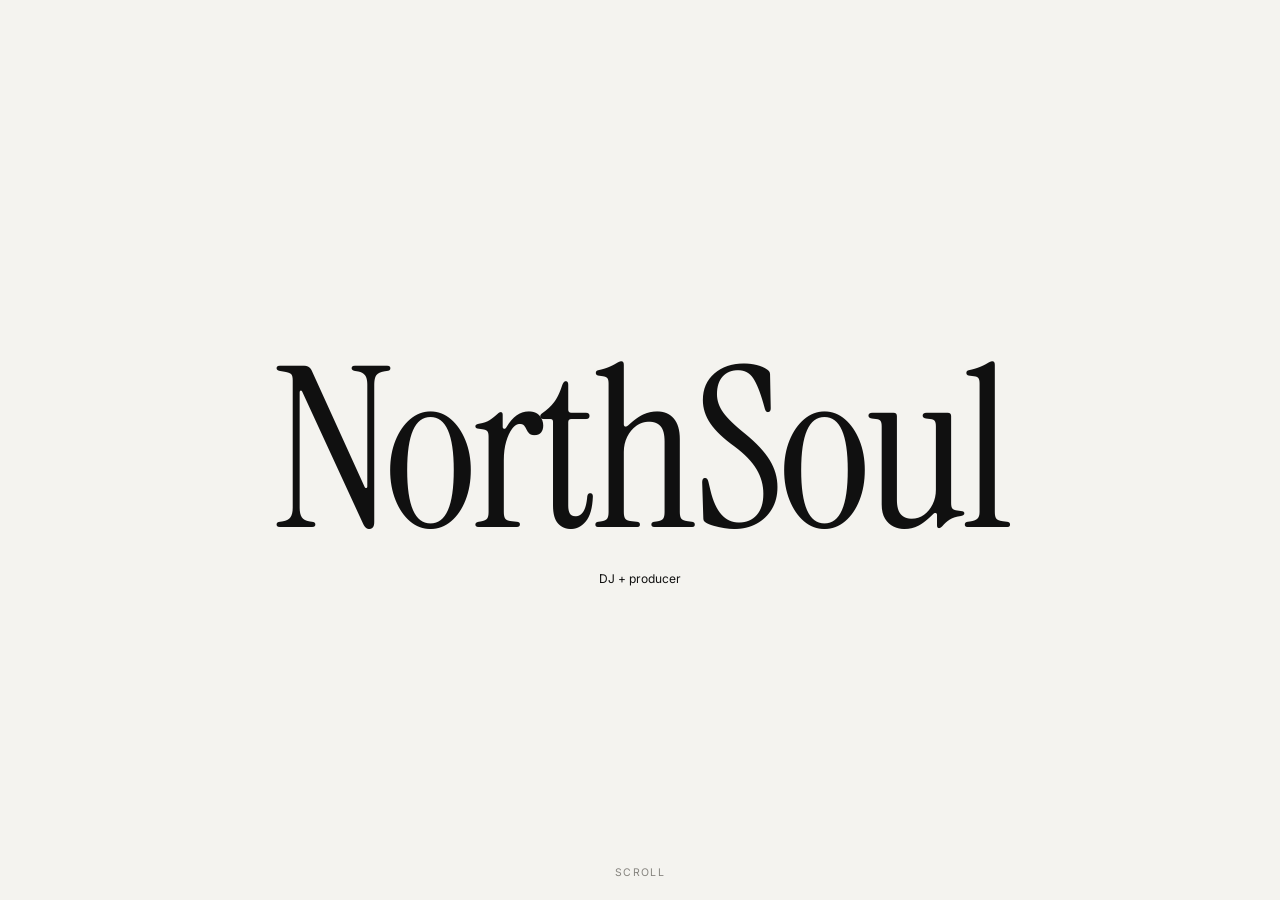
<file: index.html>
<!doctype html>
<html lang="en">
<head>
  <meta charset="utf-8">
  <meta name="viewport" content="width=device-width, initial-scale=1">
  <title>NorthSoul — DJ + producer</title>
  <meta name="description" content="NorthSoul — Moroccan DJ and producer, playing internationally. Archive of nights, next event and bookings.">
  <meta name="theme-color" content="#f4f3ef">
  <link rel="preconnect" href="https://fonts.googleapis.com">
  <link rel="preconnect" href="https://fonts.gstatic.com" crossorigin>
  <link href="https://fonts.googleapis.com/css2?family=Anton&family=Instrument+Serif&family=Inter:wght@400;500;700&display=swap" rel="stylesheet">
  <link rel="stylesheet" href="css/style.css?v=1789711078">
  <link rel="icon" href="data:image/svg+xml,%3Csvg xmlns='http://www.w3.org/2000/svg' viewBox='0 0 32 32'%3E%3Crect width='32' height='32' fill='%23f4f3ef'/%3E%3Ctext x='16' y='23' text-anchor='middle' font-family='Georgia,serif' font-size='22' fill='%23101010'%3EN%3C/text%3E%3C/svg%3E">
</head>
<body class="route-archive">

  <!-- Instagram glyph, reused by header + footer -->
  <svg hidden aria-hidden="true">
    <symbol id="ico-ig" viewBox="0 0 24 24" fill="none" stroke="currentColor" stroke-width="1.8" stroke-linecap="round" stroke-linejoin="round">
      <rect x="3" y="3" width="18" height="18" rx="5"/>
      <circle cx="12" cy="12" r="4"/>
      <circle cx="17.4" cy="6.6" r="0.9" fill="currentColor" stroke="none"/>
    </symbol>
  </svg>

  <!-- The archive: a vertical stack of photos + clips. One faces you, the
       previous ones lie flattened above, the next waits below. -->
  <div class="stack" id="stack" aria-label="Archive"><div class="stack__inner"></div></div>

  <!-- Player: the current item, large, on a blurred backdrop -->
  <div class="player" id="player" hidden>
    <div class="player__bg"><img alt=""></div>
    <button class="player__back" type="button">Back</button>
    <div class="player__line"><span></span></div>
    <p class="player__title serif" id="playerTitle"></p>
    <div class="player__stage" id="playerStage"></div>
    <div class="player__side">
      <p class="player__meta" id="playerMeta"></p>
      <a class="player__link" data-instagram href="#" target="_blank" rel="noopener">Instagram ↗</a>
    </div>
    <button class="player__play" id="playerPlay" type="button" hidden><span class="player__ring"></span><span class="player__label">Pause</span></button>
    <div class="player__index"><img alt=""></div>
  </div>

  <!-- Landing hero: title alone → scroll splits it and reveals the portrait → scroll again to enter the wall -->
  <div class="hero" id="hero" aria-hidden="true">
    <h1 class="hero__name hero__name--l serif" data-name="0">North</h1>
    <h1 class="hero__name hero__name--r serif" data-name="1">Soul</h1>
    <p class="hero__tag" data-tagline>DJ + producer</p>
    <p class="hero__sub" data-about-sub>Moroccan DJ, playing worldwide</p>
    <div class="hero__img"><img data-about-img alt=""></div>
    <button class="hero__cta" id="heroCta" type="button">Scroll</button>
  </div>

  <!-- About: the dark chapter after the hero. Four words on the right — hover or
       scroll through them; the panel on the left answers each one and the two
       clips behind swap along. Then one more scroll and the cards fly in. -->
  <section class="about" id="about" aria-hidden="true">
    <div class="about__bg">
      <video class="about__clip" muted loop playsinline preload="none" data-src="assets/media/video-17.mp4" poster="assets/tiles/video-17.jpg" style="object-position: 50% 45%"></video>
      <video class="about__clip" muted loop playsinline preload="none" data-src="assets/media/video-05.mp4" poster="assets/tiles/video-05.jpg" style="object-position: 50% 55%"></video>
      <div class="about__dip"></div>
    </div>

    <div class="about__panels">
      <div class="about__panel about__panel--story">
        <p class="about__eyebrow">01 — Who</p>
        <h2 class="about__lead">From Morocco to the rooms that never sleep.</h2>
        <div class="about__cols">
          <p class="about__text">NorthSoul is a Moroccan DJ and producer based in Morocco and booked across Europe and beyond — nights in France, Spain and Turkey, from intimate red-lit rooms to festival-size floors.</p>
          <p class="about__text">No pre-planned playlists. Every set is read off the floor and built as it happens — which is why the same night never plays twice.</p>
        </div>
        <div class="about__facts">
          <p class="about__fact"><span>Based in</span>Morocco</p>
          <p class="about__fact"><span>Played</span>France · Spain · Turkey</p>
          <p class="about__fact"><span>Sound</span>House · afro house · melodic techno</p>
        </div>
      </div>
      <div class="about__panel about__panel--contact">
        <p class="about__eyebrow">02 — Get in touch</p>
        <p class="about__lede">Clubs, festivals, private and corporate events — in Morocco or anywhere with a flight.</p>
        <p class="about__text">Send the date, the city and the set length; every request gets a personal reply.</p>
        <div class="reach reach--about">
          <a class="reach__row" data-mail-cta href="#"><span class="reach__label">Email</span><span class="reach__value" data-mail-text>booking@northsoul.dj ↗</span></a>
          <a class="reach__row" data-whatsapp href="#" target="_blank" rel="noopener"><span class="reach__label">WhatsApp</span><span class="reach__value" data-whatsapp-text>Message ↗</span></a>
          <a class="reach__row" data-instagram href="#" target="_blank" rel="noopener"><span class="reach__label">Instagram</span><span class="reach__value" data-instagram-text>Instagram ↗</span></a>
        </div>
        <div class="about__foot">
          <p class="about__fact"><span>Based in</span>Morocco · <span data-local-time>—</span> local</p>
          <p class="about__fact"><span>Sets</span>60 minutes to all night</p>
          <a class="about__book" href="#/book/night">Book the night →</a>
        </div>
      </div>
    </div>

    <ul class="about__menu" id="aboutMenu">
      <li><button class="about__word" type="button" data-clip="0">Story</button></li>
      <li><button class="about__word" type="button" data-clip="1">Contact</button></li>
    </ul>

    <p class="about__hint">Scroll</p>
    <p class="about__count" id="aboutCount"></p>
  </section>

  <!-- Header -->
  <header class="hdr">
    <div class="hdr__brand">
      <a class="hdr__back" href="#/">⟵ Back</a>
      <a class="hdr__logo" href="#/" data-logo>North<br>Soul</a>
      <span class="hdr__tag" data-tagline-2>DJ +<br>producer</span>
    </div>
    <nav class="hdr__nav" id="nav">
      <a href="#/" data-route="archive">Archive</a>
      <a href="#/about" data-route="about">About</a>
      <a href="#/book/night" data-route="book">Book</a>
      <a class="ico" data-instagram href="#" target="_blank" rel="noopener" aria-label="Instagram"><svg width="16" height="16"><use href="#ico-ig"/></svg></a>
    </nav>
  </header>

  <!-- Archive chrome: a hint, a counter; thumbnails top-right -->
  <footer class="ftr">
    <div></div>
    <div class="ftr__hint">Scroll · Drag · Click to open</div>
    <div class="ftr__count" id="ftrCount"></div>
  </footer>
  <div class="index" id="index">
    <div class="index__thumbs" aria-hidden="true"><img alt=""><img alt=""></div>
    <button class="index__more" id="seeAll" type="button"></button>
  </div>

  <!-- Views -->
  <main class="views" id="views">

    <section class="view view--book" data-view="book">

      <!-- Trusted by: the rooms he has played, as a slow moving strip -->
      <section class="trusted" id="trusted">
        <div class="trusted__head">
          <p class="trusted__label">Trusted by</p>
          <p class="trusted__note">Clubs and bars he has played, from Casablanca to Madrid.</p>
        </div>
        <div class="marquee" aria-label="Venues">
          <div class="marquee__track" id="venues"></div>
        </div>
      </section>

      <!-- Pinned story: two steps — the next event's poster with its facts, then how to book;
           the two titles bottom-right say where you are -->
      <div class="story" id="story">
        <div class="story__pin">
          <!-- the story is dark: the poster, blurred, behind step 1; a clip of the room behind step 2 -->
          <div class="story__haze" aria-hidden="true"><img data-next-banner-bg alt=""></div>
          <div class="story__night" aria-hidden="true">
            <video class="story__clip" muted loop playsinline preload="none" data-src="assets/media/video-13.mp4" poster="assets/tiles/video-13.jpg"></video>
          </div>

          <ol class="story__index" id="storyIndex">
            <li class="serif is-active"><button type="button" data-step="0">Next event.</button></li>
            <li class="serif"><button type="button" data-step="1">Book the night.</button></li>
          </ol>

          <div class="story__panels">
            <!-- step 1: the poster + the facts -->
            <div class="story__panel story__panel--event is-active" id="nextEvent">
              <div class="next__banner"><img data-next-banner alt="Next event poster"></div>
              <div class="next__facts">
                <p class="story__eyebrow">01 — Next event</p>
                <p class="story__kicker" data-next-title>—</p>
                <div class="next__count" data-next-count hidden>
                  <span class="next__num" data-next-days></span>
                  <span class="next__unit" data-next-unit></span>
                </div>
                <div class="rows">
                  <div class="row"><span>Date</span><span data-next-date>To be announced</span></div>
                  <div class="row" data-next-row="city"><span>City</span><span data-next-city></span></div>
                  <div class="row" data-next-row="note"><span>The night</span><span data-next-note></span></div>
                  <a class="row row--link" data-next-link href="#" target="_blank" rel="noopener" hidden><span>Tickets</span><span>Get tickets ↗</span></a>
                </div>
                <button class="next__cta" type="button" data-step="1">Book a night like this →</button>
              </div>
            </div>

            <!-- step 2: how a booking works + how to reach him -->
            <div class="story__panel story__panel--night">
              <p class="story__eyebrow">02 — Book the night</p>
              <h2 class="story__lead">Clubs, festivals, private and corporate events — in Morocco or anywhere with a flight.</h2>
              <p class="story__text">Send the date, the city and the set length; every request gets a personal reply.</p>
              <div class="reach">
                <a class="reach__row" data-mail-cta href="#"><span class="reach__label">Email</span><span class="reach__value" data-mail-text>booking@northsoul.dj ↗</span></a>
                <a class="reach__row" data-whatsapp href="#" target="_blank" rel="noopener"><span class="reach__label">WhatsApp</span><span class="reach__value" data-whatsapp-text>Message ↗</span></a>
                <a class="reach__row" data-instagram href="#" target="_blank" rel="noopener"><span class="reach__label">Instagram</span><span class="reach__value" data-instagram-text>Instagram ↗</span></a>
              </div>
              <dl class="terms">
                <div><dt>Sets</dt><dd>60 minutes to all night</dd></div>
                <div><dt>Travel</dt><dd>Flights and stay quoted separately</dd></div>
                <div><dt>Deposit</dt><dd>Secures the date</dd></div>
              </dl>
            </div>
          </div>

          <p class="story__hint">Scroll</p>
        </div>
      </div>

    </section>

    <section class="view view--404" data-view="404">
      <div class="nf">
        <h1 class="nf__brand" data-brand-lines>North<br>Soul</h1>
        <div class="nf__code">404 · track absent</div>
        <h2 class="nf__title serif">The track you asked for has left the deck.</h2>
        <p class="nf__hint">Move to disturb the archive</p>
        <a class="nf__link" href="#/"><span>Return to the archive</span><span>↗</span></a>
      </div>
    </section>

  </main>

  <!-- Site footer (pages only; the wall has its own) -->
  <footer class="site-ftr">
    <a class="site-ftr__logo" href="#/" data-logo-inline>NorthSoul</a>
    <nav class="site-ftr__nav">
      <a href="#/about">About</a>
      <a href="#/book/night">Book</a>
      <a class="ico" data-instagram href="#" target="_blank" rel="noopener" aria-label="Instagram"><svg width="16" height="16"><use href="#ico-ig"/></svg></a>
    </nav>
    <p class="site-ftr__legal">© <span data-year>2026</span> <span data-brand>NorthSoul</span>. All rights reserved.</p>
  </footer>

  <script src="js/data.js?v=1789711078"></script>
  <script src="js/app.js?v=1789711078"></script>
</body>
</html>
</file>
<file: css/style.css>
/* ============================================================
   NorthSoul — styles
   White edition of the reference: cream ground, near-black ink.
   ============================================================ */

:root {
  --bg: #f4f3ef;
  --fg: #101010;
  --muted: #86847f;
  --line: rgba(16, 16, 16, 0.22);
  --line-strong: rgba(16, 16, 16, 0.55);
  --serif: 'Instrument Serif', 'Times New Roman', Times, serif;
  --sans: 'Inter', 'Helvetica Neue', Helvetica, Arial, sans-serif;
  --pad: 20px;
  --fs: 13px;   /* base text size; phones get their own values below */
  --ease: cubic-bezier(0.22, 1, 0.36, 1);
}

html { color-scheme: light; }
* { box-sizing: border-box; }
[hidden] { display: none !important; }

html, body { height: 100%; }
body {
  margin: 0;
  background: var(--bg);
  color: var(--fg);
  font-family: var(--sans);
  font-size: calc(var(--fs) * 1.0);
  line-height: 1.45;
  -webkit-font-smoothing: antialiased;
  -moz-osx-font-smoothing: grayscale;
  overflow-x: hidden;
}
body.route-archive { overflow: hidden; }

a { color: inherit; text-decoration: none; }
button { font: inherit; color: inherit; background: none; border: 0; padding: 0; cursor: pointer; }
img { display: block; max-width: 100%; }
::selection { background: var(--fg); color: var(--bg); }

.serif {
  font-family: var(--serif);
  font-weight: 400;
  letter-spacing: -0.02em;
  line-height: 0.88;
}
.ext::after { content: ' ↗'; font-size: 0.9em; }
.hdr__nav a.ico::after { content: none; }

/* ---------- header ---------- */
.hdr {
  position: fixed;
  inset: 0 0 auto 0;
  z-index: 60;
  display: flex;
  justify-content: space-between;
  align-items: flex-start;
  padding: clamp(8px, 1.2vw, 15px) var(--pad);
  pointer-events: none;
  transition: opacity 0.6s ease, color 0.6s ease;
}
.hdr > * { pointer-events: auto; }
.hdr__brand { display: flex; gap: clamp(8px, 1.4vw, 18px); align-items: flex-start; }
.hdr__back { display: none; }
.hdr__logo {
  font-weight: 700;
  font-size: calc(var(--fs) * 0.962);
  line-height: 1;
  letter-spacing: -0.005em;
  text-transform: uppercase;
}
.hdr__logo br { display: block; }
.hdr__tag { color: var(--muted); font-size: calc(var(--fs) * 0.923); line-height: 1.15; }
.hdr__nav { display: flex; gap: clamp(8px, 1.33vw, 17px); font-size: calc(var(--fs) * 0.962); }
.hdr__nav a { position: relative; padding-bottom: 3px; }
.hdr__nav a.is-active::after {
  content: '';
  position: absolute;
  left: 0; right: 0; bottom: 0;
  height: 1px;
  background: currentColor;
}

/* Sub-page header: "← Back  NORTHSOUL" */
body.route-page .hdr__back { display: inline-block; }
body.route-page .hdr__logo br { display: none; }
body.route-page .hdr__logo { line-height: 1.15; }
body.route-page .hdr__tag { display: none; }
body.route-page .hdr__nav a[data-route='archive'] { display: none; }
body.route-404 .hdr { opacity: 0; pointer-events: none; }
body.route-404 .hdr > * { pointer-events: none; }

/* ---------- archive footer ---------- */
.ftr {
  position: fixed;
  inset: auto 0 0 0;
  z-index: 60;
  display: grid;
  grid-template-columns: 1fr auto 1fr;
  align-items: end;
  padding: clamp(8px, 1.1vw, 14px) var(--pad);
  font-size: calc(var(--fs) * 0.923);
  pointer-events: none;
  transition: opacity 0.6s ease;
}
.ftr__hint { font-size: calc(var(--fs) * 0.846); text-transform: uppercase; letter-spacing: 0.06em; color: var(--muted); text-align: center; }
.ftr__count { text-align: right; font-variant-numeric: tabular-nums; }
/* thumbnails of the current + next item, top-right */
.index {
  position: fixed;
  right: var(--pad);
  top: 64px;
  z-index: 60;
  width: 64px;
  display: grid;
  justify-items: end;
  gap: 10px;
  transition: opacity 0.6s ease;
  pointer-events: none;
}
.index__thumbs {
  width: 64px;
  padding: 6px;
  display: grid;
  gap: 5px;
  border: 1px solid var(--line);
  background: var(--bg);
}
.index img { width: 100%; aspect-ratio: 16 / 10; object-fit: cover; display: block; background: #e4e3df; }
.index img + img { opacity: 0.45; }
.index__more {
  pointer-events: auto;
  white-space: nowrap;
  padding-bottom: 3px;
  font-size: calc(var(--fs) * 0.923);
  border-bottom: 1px solid currentColor;
  transition: opacity 0.25s ease;
}
.index__more:hover { opacity: 0.55; }
body:not(.route-archive) .index, body.is-hero .index { opacity: 0; }
body:not(.route-archive) .ftr, body.is-hero .ftr { opacity: 0; }
body:not(.route-archive) .ftr *, body.is-hero .ftr * { pointer-events: none !important; }

/* ---------- the stack (vertical cover flow) ---------- */
.stack {
  position: fixed;
  inset: 0;
  z-index: 1;
  overflow: hidden;
  cursor: grab;
  user-select: none;
  -webkit-user-select: none;
  touch-action: none;
  transition: opacity 0.35s ease;
}
.stack.is-dragging { cursor: grabbing; }
.stack__inner {
  position: absolute;
  inset: 0;
  perspective: 1100px;
  perspective-origin: 50% 42%;
  pointer-events: none;
}
.item {
  position: absolute;
  left: 0; top: 0;
  width: var(--card-w, 30vw);
  aspect-ratio: 16 / 10;
  pointer-events: auto;
  background: #e4e3df;
  opacity: 0;
  transform: translate3d(-200vw, 0, 0);
  transform-origin: 50% 50%;
  will-change: transform, opacity;
  overflow: hidden;
}
.item img, .item video {
  position: absolute;
  inset: 0;
  width: 100%;
  height: 100%;
  object-fit: cover;
  pointer-events: none;
}
.item video { opacity: 0; transition: opacity 0.3s ease; }
.item.is-playing video { opacity: 1; }
.item.is-current { cursor: pointer; }
.item--video::after {
  content: '';
  position: absolute;
  right: 4%; bottom: 6%;
  width: 0; height: 0;
  border-left: clamp(6px, 0.7vw, 10px) solid rgba(255, 255, 255, 0.9);
  border-top: clamp(4px, 0.45vw, 6px) solid transparent;
  border-bottom: clamp(4px, 0.45vw, 6px) solid transparent;
  filter: drop-shadow(0 0 2px rgba(0, 0, 0, 0.5));
  transition: opacity 0.3s ease;
}
.item--video.is-playing::after { opacity: 0; }
body.is-hero .stack { cursor: default; }
body:not(.route-archive):not(.route-404) .stack { opacity: 0; pointer-events: none; }
body.route-404 .stack { opacity: 0.22; filter: grayscale(1); pointer-events: none; cursor: default; }
body.is-player .stack { pointer-events: none; }

/* ---------- player ---------- */
.player {
  position: fixed;
  inset: 0;
  z-index: 80;
  color: #f4f3ef;
  opacity: 0;
  transition: opacity 0.45s ease;
}
.player.is-open { opacity: 1; }
.player__bg { position: absolute; inset: 0; overflow: hidden; background: #1a1a18; }
.player__bg img {
  width: 100%; height: 100%;
  object-fit: cover;
  transform: scale(1.15);
  filter: blur(34px) brightness(0.42) saturate(0.85);
}
.player__back {
  position: absolute;
  left: var(--pad); top: 16px;
  color: inherit;
  font-size: calc(var(--fs) * 0.962);
  text-decoration: underline;
  text-underline-offset: 4px;
}
.player__line {
  position: absolute;
  left: clamp(52px, 6vw, 96px); top: 0; bottom: 0;
  width: 1px;
  background: rgba(244, 243, 239, 0.18);
}
.player__line span { display: block; width: 100%; height: 0; background: #e33d2f; transition: height 0.25s linear; }
.player__title {
  position: absolute;
  left: clamp(68px, 7.5vw, 120px); top: 50%;
  margin: 0;
  transform: translateY(-50%);
  font-size: clamp(22px, 2.2vw, 32px);
  max-width: 16ch;
}
.player__stage {
  position: absolute;
  left: 50%; top: 50%;
  /* sized to the media's own proportions: clips are shown whole, never cropped */
  width: min(48vw, calc(78vh * var(--ar, 1.6)));
  aspect-ratio: var(--ar, 1.6);
  transform: translate(-50%, -50%);
  background: #000;
  box-shadow: 0 30px 80px rgba(0, 0, 0, 0.35);
}
.player__stage img, .player__stage video { width: 100%; height: 100%; object-fit: cover; display: block; }
.player__side {
  position: absolute;
  right: var(--pad); top: 50%;
  transform: translateY(-50%);
  text-align: right;
  font-size: calc(var(--fs) * 0.962);
}
.player__meta { margin: 0 0 10px; color: rgba(244, 243, 239, 0.7); }
.player__link { color: inherit; text-decoration: underline; text-underline-offset: 4px; }
.player__play {
  position: absolute;
  left: calc(50% + min(24vw, 39vh * 1.6) + 40px); top: 58%;
  display: flex; align-items: center; gap: 10px;
  color: inherit;
  font-size: calc(var(--fs) * 0.77);
  letter-spacing: 0.12em;
  text-transform: uppercase;
}
.player__ring {
  width: 26px; height: 26px;
  border: 1px solid currentColor;
  border-radius: 50%;
  position: relative;
}
.player__ring::before, .player__ring::after {
  content: '';
  position: absolute;
  top: 50%; left: 50%;
  transform: translate(-50%, -50%);
}
.player__play[data-state='playing'] .player__ring::before { width: 2px; height: 9px; background: currentColor; margin-left: -2px; }
.player__play[data-state='playing'] .player__ring::after { width: 2px; height: 9px; background: currentColor; margin-left: 2px; }
.player__play[data-state='paused'] .player__ring::before {
  width: 0; height: 0; margin-left: 1px;
  border-left: 7px solid currentColor;
  border-top: 4.5px solid transparent;
  border-bottom: 4.5px solid transparent;
}
.player__index {
  position: absolute;
  right: var(--pad); top: 64px;
  width: 64px;
  padding: 6px;
  border: 1px solid rgba(244, 243, 239, 0.25);
}
.player__index img { width: 100%; aspect-ratio: 16 / 10; object-fit: cover; display: block; }
body.is-player .hdr, body.is-player .ftr, body.is-player .index { opacity: 0; pointer-events: none; }

/* ---------- landing hero ---------- */
/* Scroll-driven: "NorthSoul" alone → the words part and the portrait appears
   (the About hero) → one more scroll and the cards fly in to form the stack. */
.hero {
  position: fixed;
  inset: 0;
  z-index: 40;
  /* a hair short of opaque on purpose: lets the browser pre-rasterise the
     stack underneath so the hand-over starts without a hitch */
  background: rgba(244, 243, 239, 0.992);
  display: none;
  overflow: hidden;
}
body.is-hero .hero { display: block; opacity: 0; transition: opacity 0.7s ease; }
body.is-hero .hero.is-ready { opacity: 1; }
body.is-hero .hero.is-entering { transition: none; }
.hero__name {
  position: absolute;
  left: 0; top: 0;
  z-index: 2;
  margin: 0;
  white-space: nowrap;
  transform-origin: 0 0;
  will-change: transform;
}
.hero__tag {
  position: absolute;
  left: 50%; top: 0;
  margin: 0;
  font-size: calc(var(--fs) * 0.923);
  white-space: nowrap;
}
.hero__sub {
  position: absolute;
  left: 66.5%; top: 9.5%;
  margin: 0;
  font-size: calc(var(--fs) * 0.962);
  opacity: 0;
}
.hero__img {
  position: absolute;
  left: 50%; top: 54%;
  width: clamp(90px, 32.5vw, 520px);
  aspect-ratio: 1 / 1;
  transform: translate(-50%, -50%);
  overflow: hidden;
  background: rgba(16, 16, 16, 0.05);
  opacity: 0;
  will-change: transform, opacity;
}
.hero__img img { width: 100%; height: 100%; object-fit: cover; }
.hero__cta {
  position: absolute;
  left: 50%; bottom: 20px;
  transform: translateX(-50%);
  margin: 0;
  font-size: calc(var(--fs) * 0.808);
  letter-spacing: 0.14em;
  text-transform: uppercase;
  color: var(--muted);
  cursor: pointer;
  white-space: nowrap;
}
/* header is driven by the hero's progress while it is on screen */
body.is-hero .hdr { transition: opacity 0s, color 0.6s ease; }
.hdr.is-hidden > * { pointer-events: none; }

/* ---------- about (the dark chapter between the hero and the stack) ---------- */
/* Four words on the right, hovered or scrolled through; the panel on the left
   answers each one and the two clips behind swap with them. */
.about {
  position: fixed;
  inset: 0;
  z-index: 45;
  display: none;
  overflow: hidden;
  background: #0b0b0b;
  color: var(--bg);
  opacity: 0;
  transition: opacity 0.7s ease;
}
body.is-about .about { display: block; }
/* the words and the answer come in a beat after the backdrop, and leave first */
.about__panels, .about__menu, .about__hint, .about__count { transition: opacity 0.25s ease; }
.about:not(.is-on) .about__panels, .about:not(.is-on) .about__menu,
.about:not(.is-on) .about__hint, .about:not(.is-on) .about__count { opacity: 0; }
.about.is-on .about__panels, .about.is-on .about__menu,
.about.is-on .about__hint, .about.is-on .about__count { transition: opacity 0.6s ease 0.25s; }
/* a hair short of opaque, like the hero: keeps the stack underneath rasterised */
.about.is-on { opacity: 0.992; }
.about__bg { position: absolute; inset: 0; }
/* The clips are never faded themselves (a video at half opacity is costly to
   composite): one is shown at a time and a switch dips through black. */
.about__clip {
  position: absolute;
  inset: 0;
  width: 100%;
  height: 100%;
  object-fit: cover;
  opacity: 0.85;
  visibility: hidden;
}
.about__clip.is-on { visibility: visible; }
.about__dip {
  position: absolute;
  inset: 0;
  background: #0b0b0b;
  opacity: 0;
  transition: opacity 0.45s ease;
  pointer-events: none;
}
.about__dip.is-on { opacity: 1; transition-duration: 0.3s; }
/* dim the left where the answer sits (the signs in the clips are bright) */
.about__bg::after {
  content: '';
  position: absolute;
  inset: 0;
  background:
    linear-gradient(90deg, rgba(8, 8, 8, 0.92) 0%, rgba(8, 8, 8, 0.84) 34%, rgba(8, 8, 8, 0.55) 52%, rgba(8, 8, 8, 0.28) 70%, rgba(8, 8, 8, 0.5) 100%),
    linear-gradient(180deg, rgba(8, 8, 8, 0.5) 0%, rgba(8, 8, 8, 0) 30%, rgba(8, 8, 8, 0) 70%, rgba(8, 8, 8, 0.6) 100%);
}
/* the words: four heavy condensed lines stacked flush right, like a menu — the one
   you are on is lit, the rest sit back */
.about__menu {
  position: absolute;
  right: clamp(24px, 9vw, 150px);
  top: 50%;
  margin: 0;
  padding: 0;
  list-style: none;
  transform: translateY(-50%);
  display: flex;
  flex-direction: column;
  align-items: flex-end;
}
.about__word {
  display: block;
  padding: 0;
  font-family: 'Anton', 'Impact', 'Arial Narrow', sans-serif;
  font-weight: 400;
  font-size: clamp(48px, 6.4vw, 96px);
  line-height: 0.92;
  letter-spacing: 0.01em;
  text-transform: uppercase;
  text-align: right;
  color: var(--bg);
  opacity: 0.38;
  transition: opacity 0.35s ease;
  will-change: opacity;
}
.about__word:hover { opacity: 0.7; }
.about__word.is-active, .about__word.is-active:hover { opacity: 1; }
/* the answers */
.about__panels {
  position: absolute;
  left: var(--pad);
  top: 50%;
  width: min(680px, 48vw);
  transform: translateY(-50%);
  display: grid;
}
.about__panel {
  grid-area: 1 / 1;
  opacity: 0;
  transform: translateY(16px);
  transition: opacity 0.22s ease, transform 0.22s ease;
  pointer-events: none;
}
/* the old answer is gone before the new one comes in */
.about__panel.is-active {
  opacity: 1;
  transform: none;
  transition: opacity 0.55s ease 0.22s, transform 0.7s var(--ease) 0.22s;
  pointer-events: auto;
}
.about__eyebrow {
  margin: 0 0 clamp(16px, 2.6vh, 28px);
  font-size: calc(var(--fs) * 0.808);
  letter-spacing: 0.14em;
  text-transform: uppercase;
  color: rgba(244, 243, 239, 0.6);
}
.about__lead {
  margin: 0 0 clamp(18px, 3vh, 30px);
  max-width: 20ch;
  font-family: var(--sans);
  font-weight: 400;
  font-size: clamp(24px, 2.4vw, 36px);
  line-height: 1.18;
  letter-spacing: -0.015em;
}
/* the story: two columns of copy, then a row of facts */
.about__cols {
  display: grid;
  grid-template-columns: repeat(2, minmax(0, 1fr));
  gap: 16px clamp(20px, 2.4vw, 36px);
}
.about__cols .about__text { margin: 0; max-width: none; }
.about__facts {
  display: grid;
  grid-template-columns: repeat(3, minmax(0, 1fr));
  gap: 16px clamp(16px, 2vw, 32px);
  margin-top: clamp(22px, 3.6vh, 36px);
  padding-top: clamp(16px, 2.4vh, 22px);
  border-top: 1px solid rgba(244, 243, 239, 0.25);
}
.about__text { margin: 0 0 1em; max-width: 46ch; font-size: clamp(13px, 1.05vw, 15px); line-height: 1.55; color: rgba(244, 243, 239, 0.85); }
.about__list {
  list-style: none;
  margin: 0;
  padding: 0;
  font-family: var(--sans);
  font-weight: 400;
  font-size: clamp(20px, 1.9vw, 28px);
  line-height: 1.1;
  letter-spacing: -0.01em;
}
.about__list li {
  display: flex;
  align-items: baseline;
  justify-content: space-between;
  gap: 0.6em;
  padding: 0.34em 0;
  border-top: 1px solid rgba(244, 243, 239, 0.2);
}
.about__list li:last-child { border-bottom: 1px solid rgba(244, 243, 239, 0.2); }
.about__list small {
  font-family: var(--sans);
  font-size: calc(var(--fs) * 0.885);
  letter-spacing: 0.04em;
  text-transform: none;
  color: rgba(244, 243, 239, 0.6);
  text-align: right;
}
.about .rows { border-top-color: rgba(244, 243, 239, 0.5); }
.about .row { border-bottom-color: rgba(244, 243, 239, 0.2); font-size: clamp(13px, 1.05vw, 15px); padding: 11px 0; }
.about .row > :first-child { color: rgba(244, 243, 239, 0.6); }
.about__panel--contact { width: min(600px, 44vw); }
.about__lede { margin: 0 0 12px; max-width: 30ch; font-size: clamp(19px, 1.7vw, 26px); line-height: 1.32; letter-spacing: -0.01em; }
.about__panel--contact .about__text { margin-bottom: clamp(20px, 3.4vh, 32px); color: rgba(244, 243, 239, 0.72); }
.reach--about .reach__row { padding: clamp(11px, 1.7vh, 16px) 0; }
.reach--about .reach__value { font-size: clamp(16px, 1.35vw, 20px); }
.about__foot {
  display: flex;
  flex-wrap: wrap;
  align-items: baseline;
  gap: 12px clamp(20px, 2.4vw, 36px);
  margin-top: clamp(18px, 3vh, 28px);
}
.about__fact { margin: 0; font-size: clamp(12px, 0.95vw, 14px); line-height: 1.5; color: rgba(244, 243, 239, 0.85); font-variant-numeric: tabular-nums; }
.about__fact span:first-child { display: block; font-size: calc(var(--fs) * 0.77); letter-spacing: 0.12em; text-transform: uppercase; color: rgba(244, 243, 239, 0.55); }
.about__book {
  display: inline-block;
  margin-left: auto;
  margin-top: clamp(18px, 3vh, 28px);
  padding-bottom: 3px;
  font-size: clamp(14px, 1.15vw, 17px);
  border-bottom: 1px solid currentColor;
  transition: opacity 0.25s ease;
}
.about__book:hover { opacity: 0.55; }
.about__hint {
  position: absolute;
  left: 50%; bottom: 20px;
  transform: translateX(-50%);
  margin: 0;
  font-size: calc(var(--fs) * 0.808);
  letter-spacing: 0.14em;
  text-transform: uppercase;
  color: rgba(244, 243, 239, 0.55);
  white-space: nowrap;
}
.about__count {
  position: absolute;
  right: var(--pad); bottom: 20px;
  margin: 0;
  font-size: calc(var(--fs) * 0.923);
  font-variant-numeric: tabular-nums;
  color: rgba(244, 243, 239, 0.55);
}
/* the header goes light while the chapter is on, and only "About" is underlined */
.about.is-on ~ .hdr { color: var(--bg); }
.about.is-on ~ .hdr .hdr__tag { color: rgba(244, 243, 239, 0.6); }
.about.is-on ~ .hdr .hdr__nav a[data-route='archive']::after { content: none; }
body.is-about .ftr, body.is-about .index { opacity: 0; }
body.is-about .ftr *, body.is-about .index * { pointer-events: none !important; }
body.is-about .stack { pointer-events: none; cursor: default; }

/* ---------- views ---------- */
.views { position: relative; z-index: 10; }
.view { display: none; min-height: 100vh; }
.view.is-active { display: block; }
.views, .stack { transition: opacity 0.35s ease; }
body.is-leaving .views, body.is-leaving .stack { opacity: 0 !important; }

/* ---------- event ---------- */
.ev { padding: 52px var(--pad) 12vh; }
.ev__hero {
  width: 55.5%;
  aspect-ratio: 16 / 10;
  overflow: hidden;
  background: rgba(16, 16, 16, 0.05);
}
.ev__hero img, .ev__fig img { width: 100%; height: 100%; object-fit: cover; }
.ev__head {
  display: grid;
  grid-template-columns: 1fr 1fr;
  gap: 24px var(--pad);
  padding: 7vh 0 10vh;
}
.ev__title { margin: 0; font-size: clamp(44px, 7.2vw, 128px); grid-column: 1 / -1; max-width: 12ch; }
.ev__meta { margin: 0; font-size: calc(var(--fs) * 0.962); }
.ev__meta span { color: var(--muted); }
.ev__facts {
  display: grid;
  grid-template-columns: max-content 1fr;
  gap: 6px 22px;
  margin: 0;
  font-size: calc(var(--fs) * 0.962);
  align-self: start;
}
.ev__facts dt { color: var(--muted); }
.ev__facts dd { margin: 0; }
.ev__text { margin: 0; max-width: 46ch; font-size: calc(var(--fs) * 1.038); line-height: 1.55; }
.ev__figs { display: flex; flex-direction: column; gap: 14vh; }
.ev__fig {
  margin: 0;
  aspect-ratio: 16 / 10;
  overflow: hidden;
  background: rgba(16, 16, 16, 0.05);
}
.ev__fig--r { width: 55.5%; margin-left: auto; }
.ev__fig--l { width: 44%; }
.ev__next {
  display: flex;
  justify-content: space-between;
  align-items: baseline;
  margin-top: 16vh;
  padding-top: 14px;
  border-top: 1px solid var(--line-strong);
  font-size: calc(var(--fs) * 0.962);
}
.ev__next .serif { font-size: clamp(16px, 4.5vw, 72px); }
.ev__next a:hover .serif { text-decoration: underline; text-underline-offset: 8px; text-decoration-thickness: 1px; }

/* ---------- trusted by (venue strip) ---------- */
.trusted {
  padding: calc(64px + 10vh) 0 10vh;
  border-bottom: 1px solid var(--line);
}
.trusted__head {
  display: grid;
  grid-template-columns: minmax(170px, 1fr) 2.4fr;
  gap: 12px clamp(24px, 6vw, 120px);
  padding: 0 var(--pad);
  margin-bottom: clamp(36px, 6vh, 64px);
}
.trusted__label {
  margin: 0;
  font-size: calc(var(--fs) * 0.808);
  font-weight: 500;
  letter-spacing: 0.12em;
  text-transform: uppercase;
  color: var(--muted);
}
.trusted__note { margin: 0; max-width: 40ch; font-size: calc(var(--fs) * 1.0); line-height: 1.5; color: var(--muted); }
.marquee {
  overflow: hidden;
  -webkit-mask-image: linear-gradient(90deg, transparent, #000 10%, #000 90%, transparent);
  mask-image: linear-gradient(90deg, transparent, #000 10%, #000 90%, transparent);
}
.marquee__track {
  display: flex;
  align-items: center;
  width: max-content;
  animation: marquee 42s linear infinite;
  will-change: transform;
}
.marquee:hover .marquee__track { animation-play-state: paused; }
.marquee__item {
  display: flex;
  align-items: center;
  gap: 14px;
  margin-right: clamp(56px, 8vw, 140px);
  white-space: nowrap;
}
.marquee__item img { height: clamp(44px, 5.4vw, 72px); width: auto; display: block; opacity: 0.88; }
.marquee__item--text {
  font-size: clamp(18px, 2.3vw, 30px);
  font-weight: 700;
  letter-spacing: 0.08em;
  text-transform: uppercase;
  line-height: 1;
}
.marquee__city {
  font-size: calc(var(--fs) * 0.808);
  letter-spacing: 0.12em;
  text-transform: uppercase;
  color: var(--muted);
}
@keyframes marquee { to { transform: translate3d(-50%, 0, 0); } }
@media (prefers-reduced-motion: reduce) { .marquee__track { animation: none; } }

/* ---------- story (next event · book · contact) ---------- */
/* One pinned screen, two steps driven by scroll: the next event's poster with
   its facts, then how to book; the two titles bottom-right (active in ink, the
   other ghosted) say where you are. */
.story { position: relative; height: 300vh; }   /* 2 steps + the pinned screen */
.story__pin {
  position: sticky;
  top: 0;
  height: 100vh;
  overflow: hidden;
  background: #0b0b0b;
  color: var(--bg);
}
/* step 1's backdrop: the poster itself, blurred and dimmed */
.story__haze {
  position: absolute;
  inset: 0;
  overflow: hidden;
  opacity: 1;
  transition: opacity 0.7s ease;
}
.story__haze img {
  width: 100%; height: 100%;
  object-fit: cover;
  transform: scale(1.2);
  filter: blur(40px) brightness(0.32) saturate(0.7);
}
.story[data-step='1'] .story__haze { opacity: 0; }
.story__index {
  position: absolute;
  right: var(--pad);
  bottom: 5vh;
  margin: 0;
  padding: 0;
  list-style: none;
  text-align: right;
}
.story__index li {
  font-family: 'Anton', 'Impact', 'Arial Narrow', sans-serif;
  font-weight: 400;
  font-size: clamp(26px, 2.8vw, 40px);
  line-height: 1.02;
  letter-spacing: 0.01em;
  text-transform: uppercase;
  color: rgba(244, 243, 239, 0.28);
  transition: color 0.5s ease;
}
.story__index li.is-active { color: var(--bg); }
/* the second step goes dark: a clip behind, the copy in cream */
.story__night {
  position: absolute;
  inset: 0;
  background: #0b0b0b;
  opacity: 0;
  transition: opacity 0.7s ease;
  pointer-events: none;
}
.story[data-step='1'] .story__night { opacity: 1; }
.story__clip {
  position: absolute;
  inset: 0;
  width: 100%;
  height: 100%;
  object-fit: cover;
  object-position: 50% 42%;
  opacity: 0.85;
}
.story__night::after {
  content: '';
  position: absolute;
  inset: 0;
  background:
    linear-gradient(90deg, rgba(8, 8, 8, 0.9) 0%, rgba(8, 8, 8, 0.78) 38%, rgba(8, 8, 8, 0.4) 70%, rgba(8, 8, 8, 0.55) 100%),
    linear-gradient(180deg, rgba(8, 8, 8, 0.45) 0%, rgba(8, 8, 8, 0) 30%, rgba(8, 8, 8, 0) 70%, rgba(8, 8, 8, 0.6) 100%);
}
.story__index, .story__panels, .story__hint { position: absolute; z-index: 1; }
body.is-night .hdr { color: var(--bg); }
.story__hint { color: rgba(244, 243, 239, 0.5); }
.story .rows { border-top-color: rgba(244, 243, 239, 0.5); }
.story .row { border-bottom-color: rgba(244, 243, 239, 0.22); }
.story .row > :first-child { color: rgba(244, 243, 239, 0.6); }
.story__index button { font: inherit; color: inherit; text-align: right; letter-spacing: inherit; line-height: inherit; text-transform: inherit; }
.story__index button:hover { color: rgba(244, 243, 239, 0.6); }
.story__index li.is-active button:hover { color: var(--bg); }

.story__panels {
  position: absolute;
  left: var(--pad); right: var(--pad);
  top: 0; bottom: 0;
  display: grid;
  align-items: center;
  pointer-events: none;
}
.story__panel {
  grid-area: 1 / 1;                   /* the steps stack on the same spot */
  width: min(680px, 52vw);
  opacity: 0;
  transform: translateY(10px);
  transition: opacity 0.45s ease, transform 0.45s ease;
  pointer-events: none;
}
.story__panel.is-active { opacity: 1; transform: none; pointer-events: auto; }
/* next event: the poster is the section — most of the height — with the facts to its right */
.story__panel--event {
  width: 100%;
  display: grid;
  grid-template-columns: max-content minmax(0, 1fr);
  gap: 20px clamp(32px, 4vw, 72px);
  align-items: center;
}
.story__panel--event .story__eyebrow { font-size: calc(var(--fs) * 0.923); }
.story__panel--event .story__kicker { font-size: clamp(40px, 4.2vw, 68px); margin-bottom: clamp(6px, 1vh, 12px); }
.story__panel--event .row { font-size: clamp(16px, 1.45vw, 21px); padding: clamp(14px, 2.2vh, 20px) 0; grid-template-columns: minmax(120px, 22%) 1fr; }
.story__panel--event .next__cta { font-size: clamp(15px, 1.25vw, 18px); margin-top: clamp(22px, 3.6vh, 34px); }
.next__count {
  display: flex;
  align-items: baseline;
  gap: 14px;
  margin: 0 0 clamp(14px, 2.4vh, 24px);
}
.next__num {
  font-family: 'Anton', 'Impact', 'Arial Narrow', sans-serif;
  font-size: clamp(110px, 14vw, 230px);
  line-height: 0.85;
  letter-spacing: 0.01em;
}
.next__unit {
  font-size: calc(var(--fs) * 1.0);
  letter-spacing: 0.14em;
  text-transform: uppercase;
  color: rgba(244, 243, 239, 0.6);
}
.next__cta {
  display: inline-block;
  margin-top: clamp(18px, 3vh, 28px);
  padding-bottom: 3px;
  font-size: clamp(13px, 1.05vw, 15px);
  border-bottom: 1px solid currentColor;
  transition: opacity 0.25s ease;
}
.next__cta:hover { opacity: 0.55; }
/* the story's rows and copy run larger than the rest of the UI: they are the content here */
.story__panel .row { font-size: clamp(13px, 1.05vw, 15px); padding: 12px 0; grid-template-columns: minmax(96px, 26%) 1fr; }
.story__panel .rows { border-top-width: 1.5px; }
.next__banner {
  height: min(84vh, 960px);
  aspect-ratio: 3 / 4;
  overflow: hidden;
  background: rgba(244, 243, 239, 0.06);
  box-shadow: 0 40px 90px rgba(0, 0, 0, 0.55);
}
.next__banner img { width: 100%; height: 100%; object-fit: cover; display: block; }

.story__kicker { margin: 0 0 clamp(12px, 2vh, 20px); font-family: 'Anton', 'Impact', 'Arial Narrow', sans-serif; font-weight: 400; font-size: clamp(26px, 2.6vw, 40px); line-height: 1; letter-spacing: 0.01em; text-transform: uppercase; }
.story__text { margin: 0 0 26px; font-size: clamp(14px, 1.1vw, 16px); line-height: 1.5; }
/* book the night */
.story__panel--night { width: min(760px, 56vw); color: var(--bg); }
.story__eyebrow {
  margin: 0 0 clamp(16px, 2.6vh, 26px);
  font-size: calc(var(--fs) * 0.808);
  letter-spacing: 0.14em;
  text-transform: uppercase;
  color: rgba(244, 243, 239, 0.6);
}
.story__lead { margin: 0 0 clamp(12px, 2vh, 18px); max-width: 30ch; font-family: var(--sans); font-weight: 400; font-size: clamp(19px, 1.7vw, 26px); line-height: 1.32; letter-spacing: -0.01em; }
.story__panel--night .story__text { max-width: 46ch; color: rgba(244, 243, 239, 0.8); margin-bottom: clamp(22px, 4vh, 40px); }
.reach { border-top: 1px solid rgba(244, 243, 239, 0.5); }
.reach__row {
  display: grid;
  grid-template-columns: minmax(96px, 22%) minmax(0, 1fr);
  align-items: baseline;
  gap: 16px;
  padding: clamp(12px, 1.8vh, 18px) 0;
  border-bottom: 1px solid rgba(244, 243, 239, 0.22);
}
.reach__label { font-size: calc(var(--fs) * 0.808); letter-spacing: 0.12em; text-transform: uppercase; color: rgba(244, 243, 239, 0.6); }
.reach__value {
  display: block;
  min-width: 0;
  font-family: var(--sans);
  font-weight: 400;
  font-size: clamp(17px, 1.5vw, 22px);
  line-height: 1.1;
  letter-spacing: 0;
  white-space: nowrap;            /* an address, a number, a handle: one line, always */
  transition: transform 0.45s var(--ease), color 0.3s ease;
}
.reach__row:hover .reach__value { transform: translateX(0.25em); color: #e33d2f; }
.terms {
  display: grid;
  grid-template-columns: repeat(3, minmax(0, 1fr));
  gap: 20px;
  margin: clamp(22px, 4vh, 40px) 0 0;
}
.terms div { display: flex; flex-direction: column; gap: 6px; }
.terms dt { margin: 0; font-size: calc(var(--fs) * 0.808); letter-spacing: 0.12em; text-transform: uppercase; color: rgba(244, 243, 239, 0.55); }
.terms dd { margin: 0; font-size: clamp(13px, 1.05vw, 15px); line-height: 1.45; color: rgba(244, 243, 239, 0.85); }
.story__hint {
  position: absolute;
  left: 50%; bottom: 20px;
  transform: translateX(-50%);
  margin: 0;
  font-size: calc(var(--fs) * 0.808);
  letter-spacing: 0.14em;
  text-transform: uppercase;
  color: var(--muted);
  transition: opacity 0.4s ease;
}
.story.is-done .story__hint { opacity: 0; }

.book__notes {
  list-style: none;
  margin: 0;
  padding: 0;
  font-size: calc(var(--fs) * 0.923);
  line-height: 1.7;
  color: var(--muted);
}
.book__notes li { display: inline; }
.book__notes li + li::before { content: '  ·  '; white-space: pre; }
.btn {
  position: relative;
  display: inline-block;
  padding: 0 0 6px;
  font-size: calc(var(--fs) * 1.0);
  border-bottom: 1px solid currentColor;
  transition: opacity 0.25s ease;
}
.btn:hover { opacity: 0.55; }

.rows { border-top: 1px solid var(--line-strong); }
.row {
  display: grid;
  grid-template-columns: minmax(84px, 24%) 1fr;
  gap: 16px;
  padding: 9px 0;
  border-bottom: 1px solid var(--line);
  font-size: calc(var(--fs) * 1.0);
  line-height: 1.4;
}
.row > :first-child { color: var(--muted); }
.row--link { transition: opacity 0.25s ease; }
.row--link:hover { opacity: 0.55; }
.rows--contact .row > :last-child { text-align: right; }

/* ---------- site footer ---------- */
.site-ftr {
  display: none;
  grid-template-columns: 1fr auto 1fr;
  align-items: center;
  gap: 16px;
  padding: 22px var(--pad) 24px;
  border-top: 1px solid var(--line);
  font-size: calc(var(--fs) * 0.962);
}
body.route-page .site-ftr { display: grid; }
.site-ftr__logo { font-weight: 700; text-transform: uppercase; font-size: calc(var(--fs) * 0.962); }
.site-ftr__nav { display: flex; gap: clamp(8px, 1.4vw, 18px); align-items: center; }
.site-ftr__legal { margin: 0; text-align: right; color: var(--muted); }
.ico { display: inline-flex; align-items: center; }
.ico svg { display: block; width: clamp(12px, 1.25vw, 16px); height: clamp(12px, 1.25vw, 16px); }
.hdr__nav .ico { align-self: center; }
/* ---------- 404 ---------- */
.nf { position: relative; height: 100vh; min-height: 520px; }
.nf__brand {
  position: absolute;
  left: var(--pad); top: 12px;
  margin: 0;
  font-size: calc(var(--fs) * 1.0);
  font-weight: 400;
  line-height: 1.05;
}
.nf__code { position: absolute; right: var(--pad); top: 14px; font-size: calc(var(--fs) * 0.846); color: var(--muted); }
.nf__title {
  position: absolute;
  left: 50%; top: 50%;
  transform: translate(-50%, -52%);
  width: min(1100px, 72vw);
  margin: 0;
  text-align: center;
  font-size: clamp(24px, 7.8vw, 130px);
  line-height: 0.92;
}
.nf__hint { position: absolute; left: var(--pad); bottom: 14px; margin: 0; font-size: calc(var(--fs) * 0.846); }
.nf__link {
  position: absolute;
  left: 50%; bottom: 12px;
  transform: translateX(-50%);
  width: min(600px, 64vw);
  display: flex;
  justify-content: space-between;
  align-items: baseline;
  padding-bottom: 8px;
  border-bottom: 1px solid var(--line-strong);
  font-size: calc(var(--fs) * 0.962);
}
.nf__link:hover { border-bottom-color: var(--fg); }

/* ---------- phones: same sections, same animations, sized for a portrait screen ---------- */
@media (max-width: 640px) {
  :root { --pad: 14px; --fs: 12.5px; }
  .hdr__nav { gap: 12px; }
  .ftr { padding: 12px var(--pad); grid-template-columns: 1fr auto; }
  .ftr__hint { display: none; }
  .index { width: 52px; }
  .index__thumbs { width: 52px; }
  .index__more { font-size: 12px; }
  .index { top: 56px; width: 52px; }
  .player__title { left: var(--pad); top: auto; bottom: 14vh; transform: none; font-size: 24px; }
  .player__stage { width: min(88vw, calc(56vh * var(--ar, 1.6))); top: 44%; }
  .player__side { right: var(--pad); top: auto; bottom: 14vh; transform: none; }
  .player__play { left: var(--pad); top: auto; bottom: 7vh; }
  .player__line { left: 10px; }
  .player__index { display: none; }

  /* hero: North above the portrait, Soul below — the words still part from one title */
  .hero__sub { left: var(--pad); top: 12vh; max-width: 60vw; }
  .hero__img { width: 62vw; top: 52%; }
  .hero__tag { font-size: calc(var(--fs) * 0.92); }

  /* about: the four words stacked in the bottom-right corner, the answer in the room above them */
  .about__menu { right: var(--pad); top: auto; bottom: 7vh; transform: none; }
  .about__word { font-size: clamp(34px, 9.6vw, 46px); line-height: 0.94; }
  .about__panels { left: var(--pad); right: var(--pad); width: auto; top: 9vh; bottom: calc(7vh + 2 * 9.2vw + 24px); transform: none; align-items: center; }
  .about__eyebrow { margin-bottom: 14px; }
  .about__lead { font-size: clamp(21px, 6vw, 26px); max-width: none; margin-bottom: 12px; }
  .about__cols { grid-template-columns: 1fr; gap: 10px; }
  .about__facts { grid-template-columns: 1fr; gap: 8px; margin-top: 16px; padding-top: 12px; }
  .about__facts .about__fact { display: flex; gap: 10px; align-items: baseline; }
  .about__facts .about__fact span:first-child { min-width: 64px; }
  .about__text { font-size: 13.5px; line-height: 1.5; max-width: none; }
  .about__list { font-size: 24px; }
  .about__list li { padding: 0.26em 0; }
  .about .row { font-size: 14px; padding: 10px 0; }
  .about__panel--contact { width: 100%; }
  .about__lede { font-size: 18px; max-width: none; }
  .reach--about .reach__value { font-size: 15px; }
  .about__foot { gap: 10px 20px; margin-top: 16px; }
  .about__book { font-size: 14px; margin-top: 0; margin-left: 0; width: 100%; }
  .about__hint { left: var(--pad); transform: none; bottom: 14px; }
  .about__count { bottom: 14px; }

  .trusted { padding-top: calc(56px + 6vh); }
  .trusted__head { grid-template-columns: 1fr; }
  .marquee__item { margin-right: 44px; gap: 10px; }
  .marquee__item img { height: 36px; }
  .marquee__item--text { font-size: 17px; }
  .marquee__track { animation-duration: 28s; }

  /* story: the poster across the top, its facts beneath, the titles along the bottom */
  .story__index { bottom: 4vh; }
  .story__index { bottom: 3vh; }
  .story__index li { font-size: clamp(22px, 6.4vw, 28px); }
  .story__panels { top: 8vh; bottom: calc(3vh + 64px); align-items: start; }   /* the titles keep their own strip at the foot */
  .story__panel { width: 100%; }
  .story__hint { left: var(--pad); right: auto; bottom: 4vh; transform: none; }
  .story__panel--event { grid-template-columns: 1fr; gap: 12px; }
  .next__banner { height: min(40vh, calc((100vw - 2 * var(--pad)) * 4 / 3)); width: auto; box-shadow: 0 20px 50px rgba(0, 0, 0, 0.5); }   /* whole, never cropped */
  .story__panel .row { font-size: 13.5px; padding: 8px 0; grid-template-columns: 84px 1fr; }
  .story__kicker { font-size: 26px; margin-bottom: 6px; }
  .next__num { font-size: 56px; }
  .next__count { margin-bottom: 6px; }
  .next__cta { margin-top: 12px; font-size: 13px; }
  .story__eyebrow { margin-bottom: 8px; }
  .story__panel--night { width: 100%; }
  .story__lead { font-size: clamp(17px, 4.8vw, 20px); max-width: none; }
  .story__panel--night .story__text { font-size: 14px; }
  .reach__row { grid-template-columns: 84px 1fr; padding: 12px 0; }
  .reach__value { font-size: 15px; }
  .terms { grid-template-columns: 1fr; gap: 10px; margin-top: 22px; }
  .terms div { flex-direction: row; gap: 12px; align-items: baseline; }
  .terms dt { min-width: 84px; }
  .terms dd { font-size: 13px; }
  .row { grid-template-columns: 92px 1fr; gap: 12px; }

  .site-ftr { grid-template-columns: 1fr; gap: 12px; text-align: left; }
  .site-ftr__legal { text-align: left; }

  .nf__title { width: 90vw; }
  .nf__link { width: 80vw; }
}

@media (prefers-reduced-motion: reduce) {
  .views, .stack, .hdr, .ftr, .item video, .about, .about__dip, .about__word, .about__panel, .story__night, .story__haze { transition: none !important; }
}
</file>
